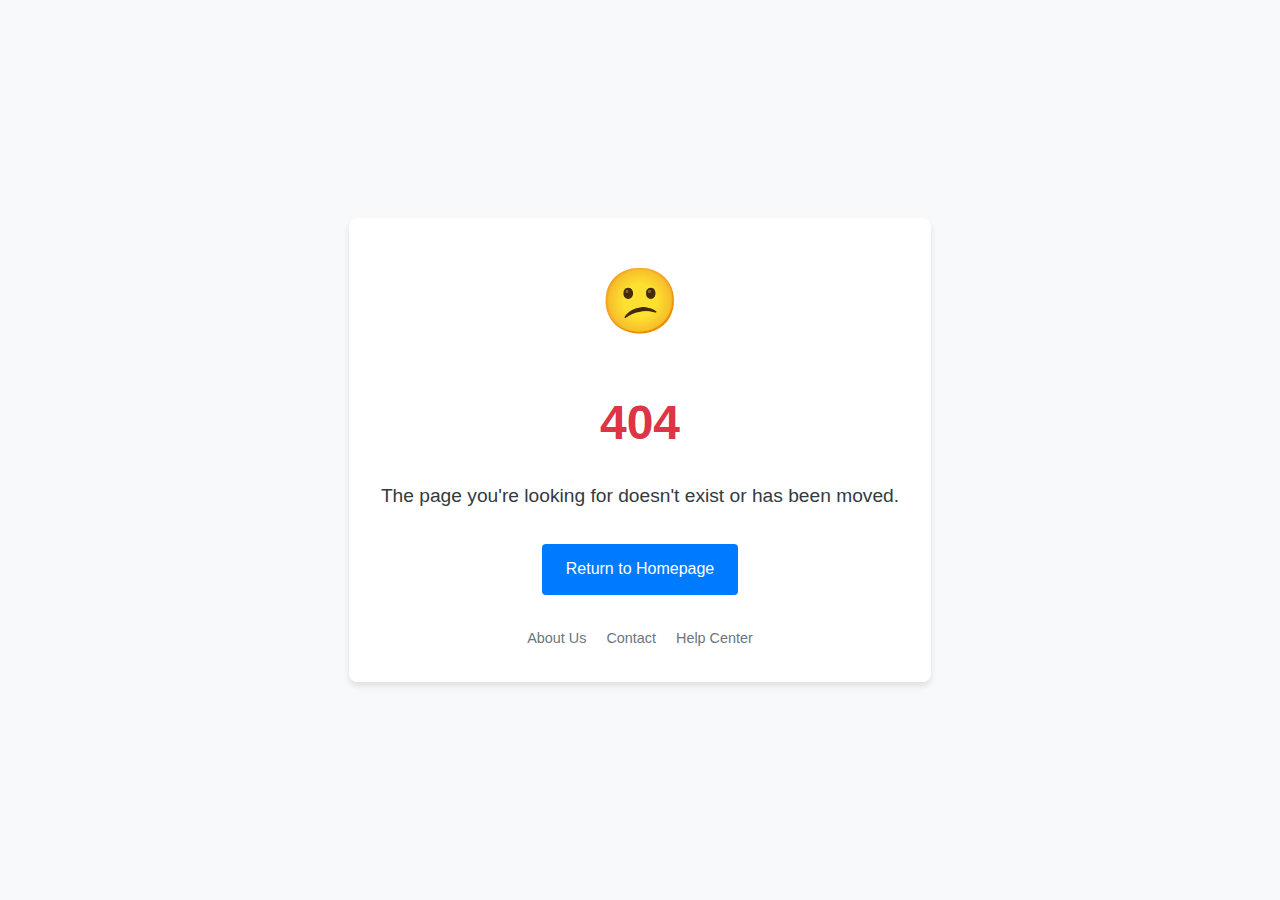
<file: socket_http_server/static/forbidden/page.html>
<!DOCTYPE html>
<html lang="en">

<head>
    <meta charset="UTF-8">
    <meta name="viewport" content="width=device-width, initial-scale=1.0">
    <title>Page Not Found (404)</title>
    <style>
        body {
            font-family: 'Segoe UI', Tahoma, Geneva, Verdana, sans-serif;
            background-color: #f8f9fa;
            color: #343a40;
            line-height: 1.6;
            margin: 0;
            padding: 0;
            display: flex;
            justify-content: center;
            align-items: center;
            height: 100vh;
            text-align: center;
        }

        .container {
            max-width: 600px;
            padding: 2rem;
            border-radius: 8px;
            box-shadow: 0 4px 6px rgba(0, 0, 0, 0.1);
            background: white;
        }

        h1 {
            font-size: 3rem;
            margin-bottom: 1rem;
            color: #dc3545;
        }

        p {
            font-size: 1.2rem;
            margin-bottom: 2rem;
        }

        .emoji {
            font-size: 4rem;
            margin-bottom: 1rem;
        }

        .btn {
            display: inline-block;
            background: #007bff;
            color: white;
            padding: 0.8rem 1.5rem;
            text-decoration: none;
            border-radius: 4px;
            transition: background 0.3s;
        }

        .btn:hover {
            background: #0056b3;
        }

        .links {
            margin-top: 2rem;
            font-size: 0.9rem;
        }

        .links a {
            color: #6c757d;
            text-decoration: none;
            margin: 0 0.5rem;
        }

        .links a:hover {
            text-decoration: underline;
        }
    </style>
</head>

<body>
    <div class="container">
        <div class="emoji">😕</div>
        <h1>404</h1>
        <p>The page you're looking for doesn't exist or has been moved.</p>
        <a href="/" class="btn">Return to Homepage</a>

        <div class="links">
            <a href="/about">About Us</a>
            <a href="/contact">Contact</a>
            <a href="/help">Help Center</a>
        </div>
    </div>
</body>

</html>
</file>
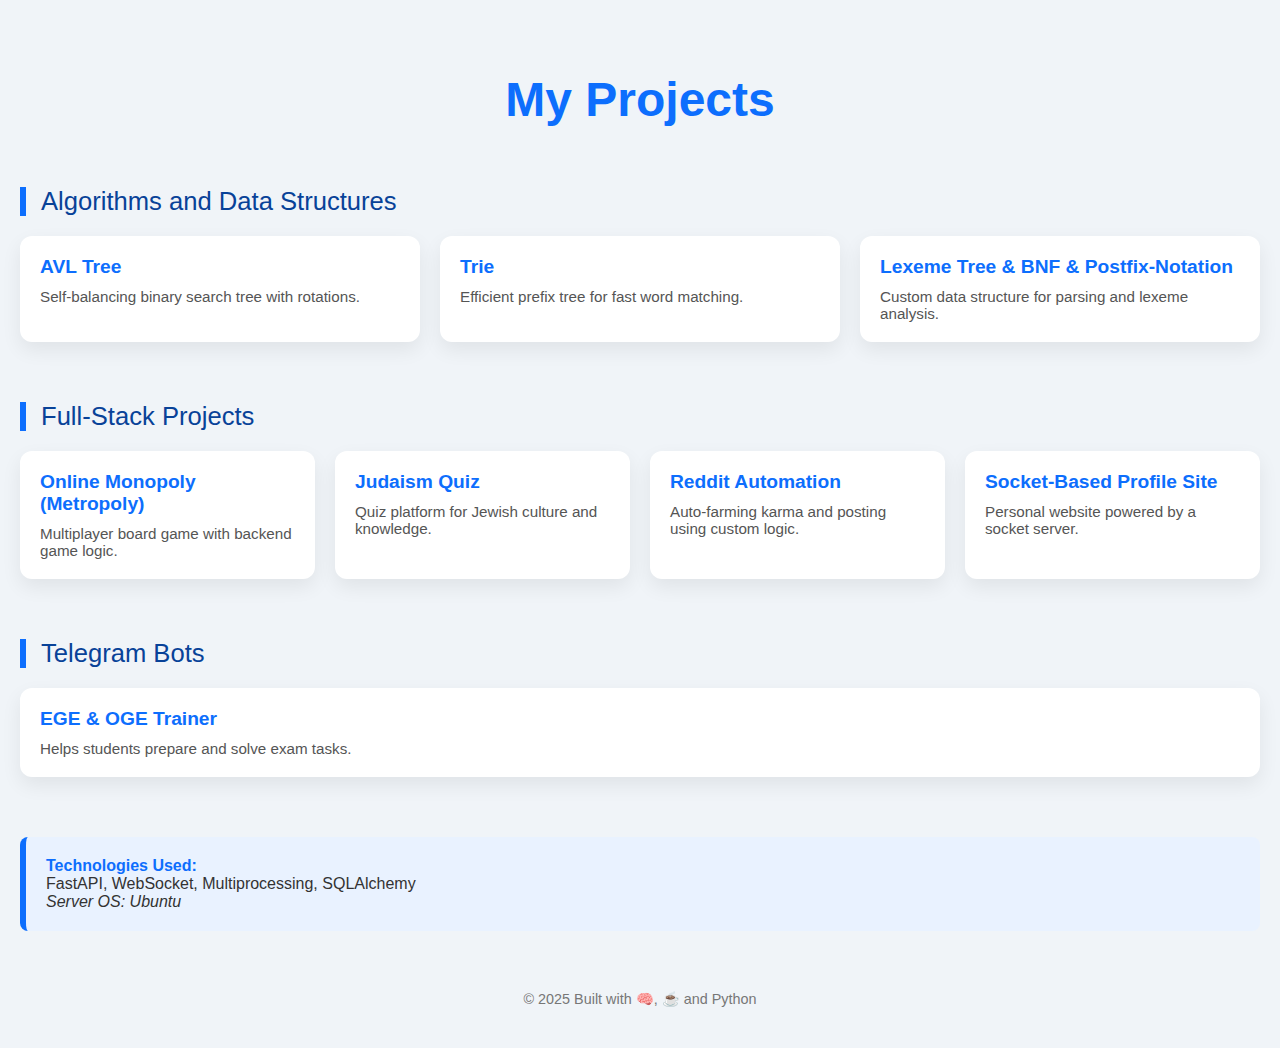
<file: socket_http_server/static/projects/page.html>
<!DOCTYPE html>
<html lang="en">
<head>
  <meta charset="UTF-8" />
  <meta name="viewport" content="width=device-width, initial-scale=1.0"/>
  <title>My Projects</title>
  <style>
    body {
      margin: 0;
      font-family: 'Segoe UI', sans-serif;
      background: #f0f4f8;
      color: #333;
      padding: 40px 20px;
    }

    h1 {
      text-align: center;
      font-size: 3rem;
      color: #0d6efd;
      margin-bottom: 50px;
    }

    .section-title {
      font-size: 1.6rem;
      margin-top: 60px;
      color: #084298;
      border-left: 6px solid #0d6efd;
      padding-left: 15px;
    }

    .projects-grid {
      display: grid;
      grid-template-columns: repeat(auto-fit, minmax(250px, 1fr));
      gap: 20px;
      margin-top: 20px;
    }

    .project-card {
      background: white;
      border-radius: 12px;
      padding: 20px;
      box-shadow: 0 8px 20px rgba(0, 0, 0, 0.07);
      transition: transform 0.2s ease, box-shadow 0.2s ease;
      text-decoration: none;
      color: inherit;
      display: block;
    }

    .project-card:hover {
      transform: translateY(-5px);
      box-shadow: 0 12px 25px rgba(0, 0, 0, 0.1);
    }

    .project-card h3 {
      margin: 0 0 10px;
      color: #0d6efd;
      font-size: 1.2rem;
    }

    .project-card p {
      margin: 0;
      font-size: 0.95rem;
      color: #555;
    }

    .tech-stack {
      margin-top: 60px;
      background: #e9f2ff;
      border-left: 6px solid #0d6efd;
      padding: 20px;
      border-radius: 8px;
    }

    .tech-stack strong {
      color: #0d6efd;
    }

    footer {
      text-align: center;
      margin-top: 60px;
      font-size: 0.9rem;
      color: #777;
    }

    a {
      color: #0d6efd;
    }
  </style>
</head>
<body>

  <h1>My Projects</h1>

  <!-- Algorithms -->
  <div class="section-title">Algorithms and Data Structures</div>
  <div class="projects-grid">
    <a href="https://github.com/Alex-Flexer/school/tree/main/10th_grade/algorithms/avl_tree" class="project-card">
      <h3>AVL Tree</h3>
      <p>Self-balancing binary search tree with rotations.</p>
    </a>
    <a href="https://github.com/Alex-Flexer/school/tree/main/10th_grade/algorithms/trie_tree" class="project-card">
      <h3>Trie</h3>
      <p>Efficient prefix tree for fast word matching.</p>
    </a>
    <a href="https://github.com/Alex-Flexer/school/tree/main/9th_grade/LexemeTree" class="project-card">
      <h3>Lexeme Tree & BNF & Postfix-Notation</h3>
      <p>Custom data structure for parsing and lexeme analysis.</p>
    </a>
  </div>

  <!-- Full-Stack -->
  <div class="section-title">Full-Stack Projects</div>
  <div class="projects-grid">
    <a href="https://github.com/TheFlotingCat/Metropoly" class="project-card">
      <h3>Online Monopoly (Metropoly)</h3>
      <p>Multiplayer board game with backend game logic.</p>
    </a>
    <a href="https://github.com/Alex-Flexer/JudaismQuiz" class="project-card">
      <h3>Judaism Quiz</h3>
      <p>Quiz platform for Jewish culture and knowledge.</p>
    </a>
    <a href="https://github.com/Alex-Flexer/reddit_soft_adspower" class="project-card">
      <h3>Reddit Automation</h3>
      <p>Auto-farming karma and posting using custom logic.</p>
    </a>
    <a href="#" class="project-card">
      <h3>Socket-Based Profile Site</h3>
      <p>Personal website powered by a socket server.</p>
    </a>
  </div>

  <!-- Telegram Bots -->
  <div class="section-title">Telegram Bots</div>
  <div class="projects-grid">
    <a href="#" class="project-card">
      <h3>EGE & OGE Trainer</h3>
      <p>Helps students prepare and solve exam tasks.</p>
    </a>
  </div>

  <!-- Technologies -->
  <div class="tech-stack">
    <strong>Technologies Used:</strong><br>
    FastAPI, WebSocket, Multiprocessing, SQLAlchemy<br>
    <em>Server OS: Ubuntu</em>
  </div>

  <footer>
    &copy; 2025 Built with 🧠, ☕ and Python
  </footer>

</body>
</html>
</file>
